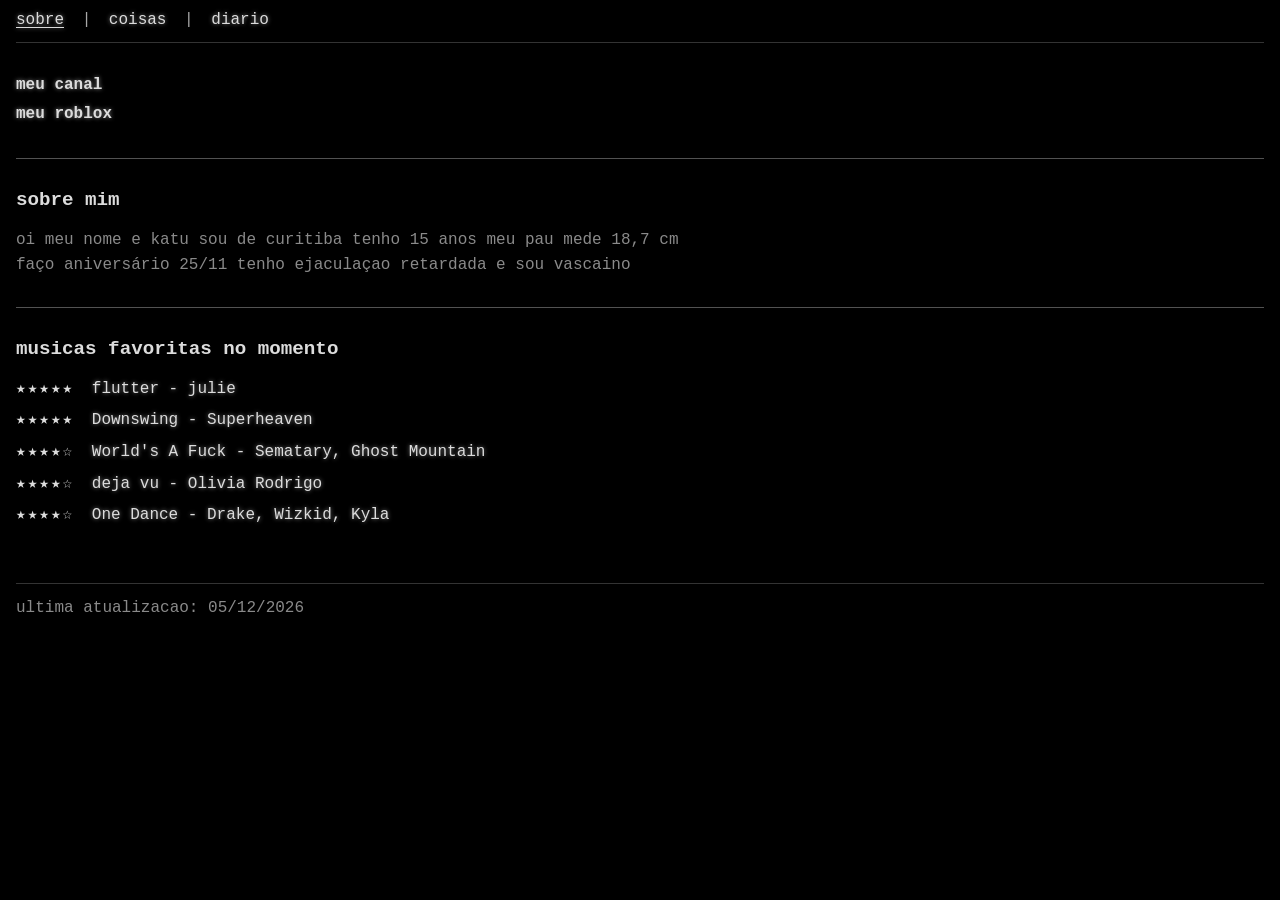
<file: index.html>
<!DOCTYPE html>
<html lang="pt-BR">
<head>
  <meta charset="UTF-8">
  <meta name="viewport" content="width=device-width, initial-scale=1">

  <!-- EDITE: título que aparece na aba do navegador -->
  <title>[ sobre ]</title>
  <meta name="description" content="">
  <meta property="og:title" content="">
  <meta property="og:description" content="">

  <link rel="icon" href="favicon.svg" type="image/svg+xml">
  <link rel="stylesheet" href="style.css">
</head>
<body>

  <header>
    <nav>
      <a href="index.html">sobre</a>
      <span class="sep">|</span>
      <a href="coisas.html">coisas</a>
      <span class="sep">|</span>
      <a href="diario.html">diario</a>
    </nav>
  </header>

  <main>

    <!-- LINKS (um por linha, em negrito) -->
    <section class="links">
      <a href="https://www.youtube.com/@whistIes">meu canal</a>
      <a href="https://www.roblox.com/users/2434752680/profile">meu roblox</a>
    </section>

    <section>
      <h2>sobre mim</h2>
      <p class="vazio"> oi meu nome e katu sou de curitiba tenho 15 anos meu pau mede 18,7 cm<br>
        faço aniversário 25/11 tenho ejaculaçao retardada e sou vascaino </p>
    </section>

 <section>
  <h2>musicas favoritas no momento</h2>
  <ul class="lista">
    <li>
      <span class="estrelas" data-nota="5"></span>
      <a href="https://open.spotify.com/track/5Pjvp4iXfHQRI9FfsFqbcA?si=f7eb815529b54315">flutter - julie</a>
    </li>
    <li>
      <span class="estrelas" data-nota="5"></span>
      <a href="https://open.spotify.com/track/46VR6QaKbWDH3mCoxu8yPU?si=0294c097261c459f">Downswing - Superheaven</a>
    </li>
    <li>
      <span class="estrelas" data-nota="4"></span>
      <a href="https://open.spotify.com/track/5mlOvoHmMorFm3eoAeLfPt?si=6c28f14d86784e35">World's A Fuck - Sematary, Ghost Mountain</a>
    </li>
    <li>
      <span class="estrelas" data-nota="4"></span>
      <a href="https://open.spotify.com/track/6HU7h9RYOaPRFeh0R3UeAr?si=80d6c48d31ab4ea7">deja vu - Olivia Rodrigo</a>
    </li>
    <li>
      <span class="estrelas" data-nota="4"></span>
      <a href="https://open.spotify.com/track/1zi7xx7UVEFkmKfv06H8x0?si=9ba9ba785c8144ca">One Dance - Drake, Wizkid, Kyla</a>
    </li>
  </ul>

  </main>

  <footer>
    <span class="vazio">ultima atualizacao: <span id="atualizado">12/11/2026</span></span>
  </footer>

  <script src="script.js"></script>
</body>
</html>
</file>
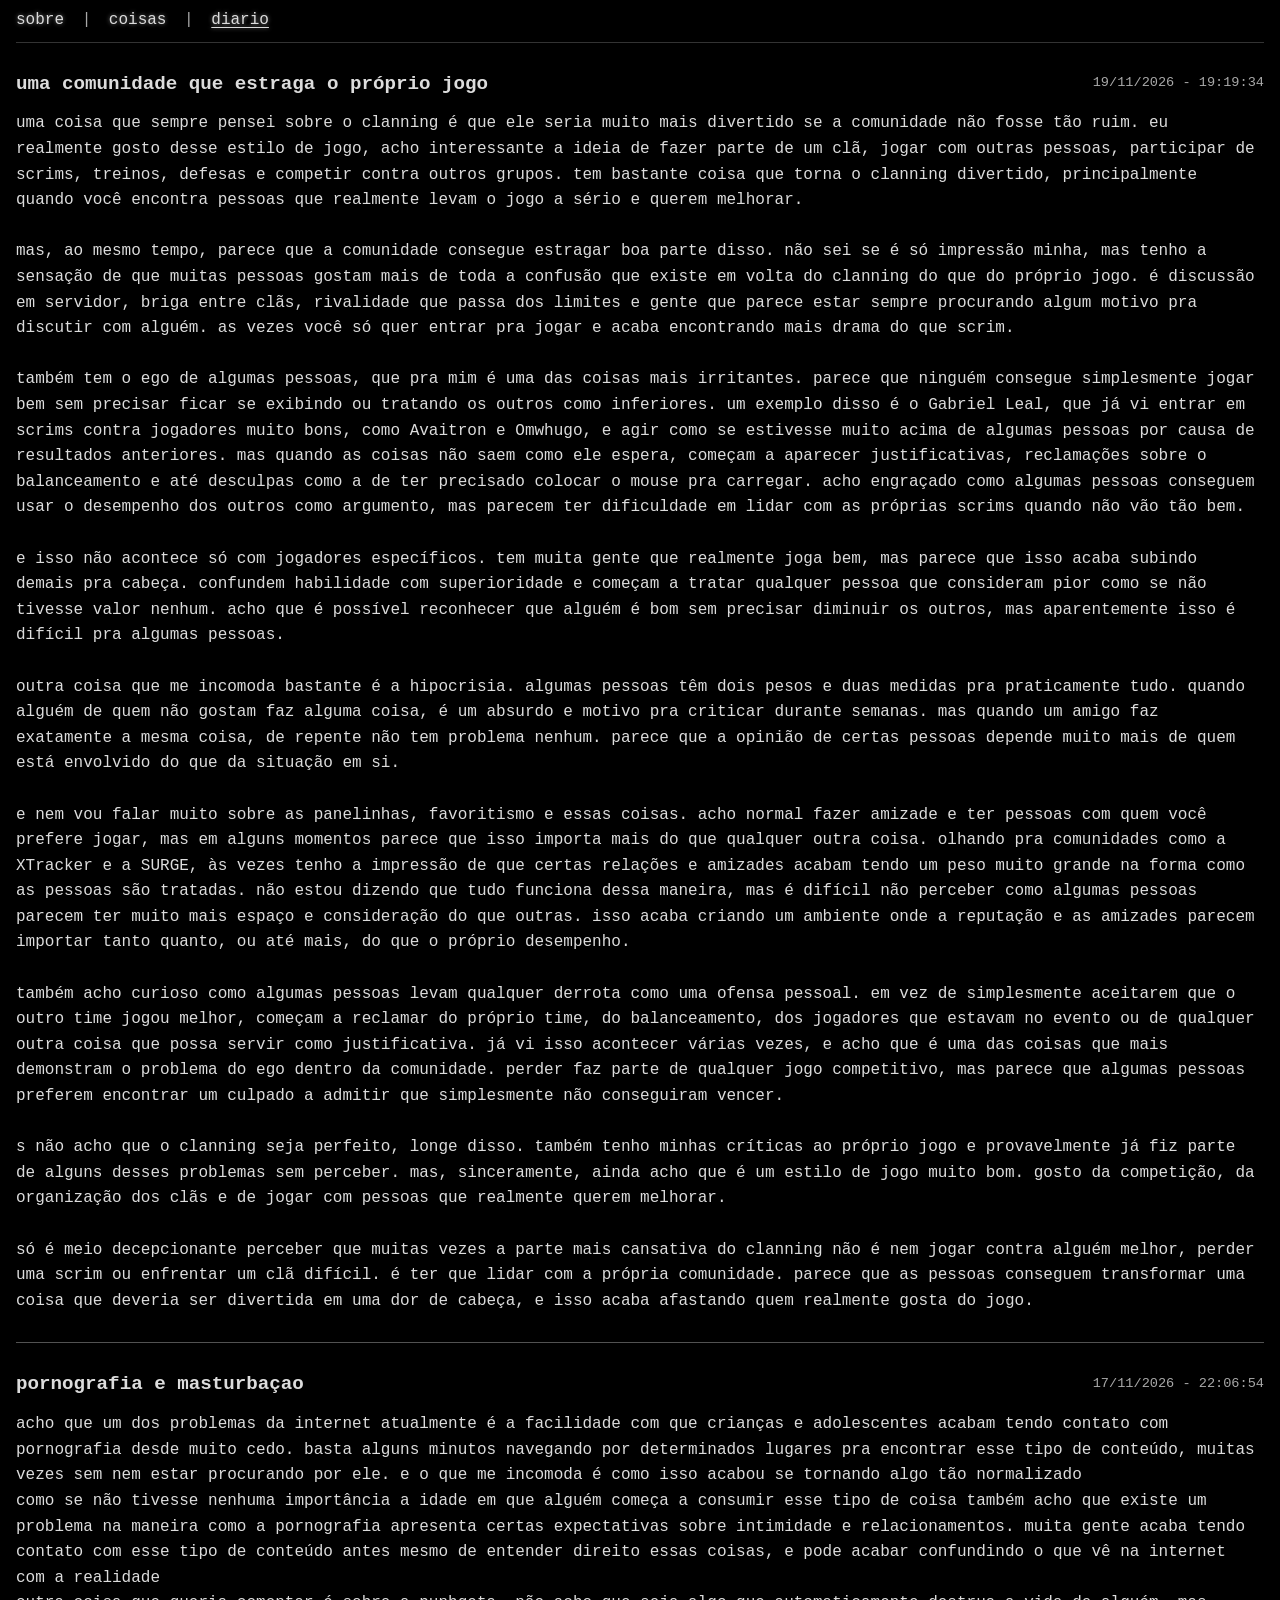
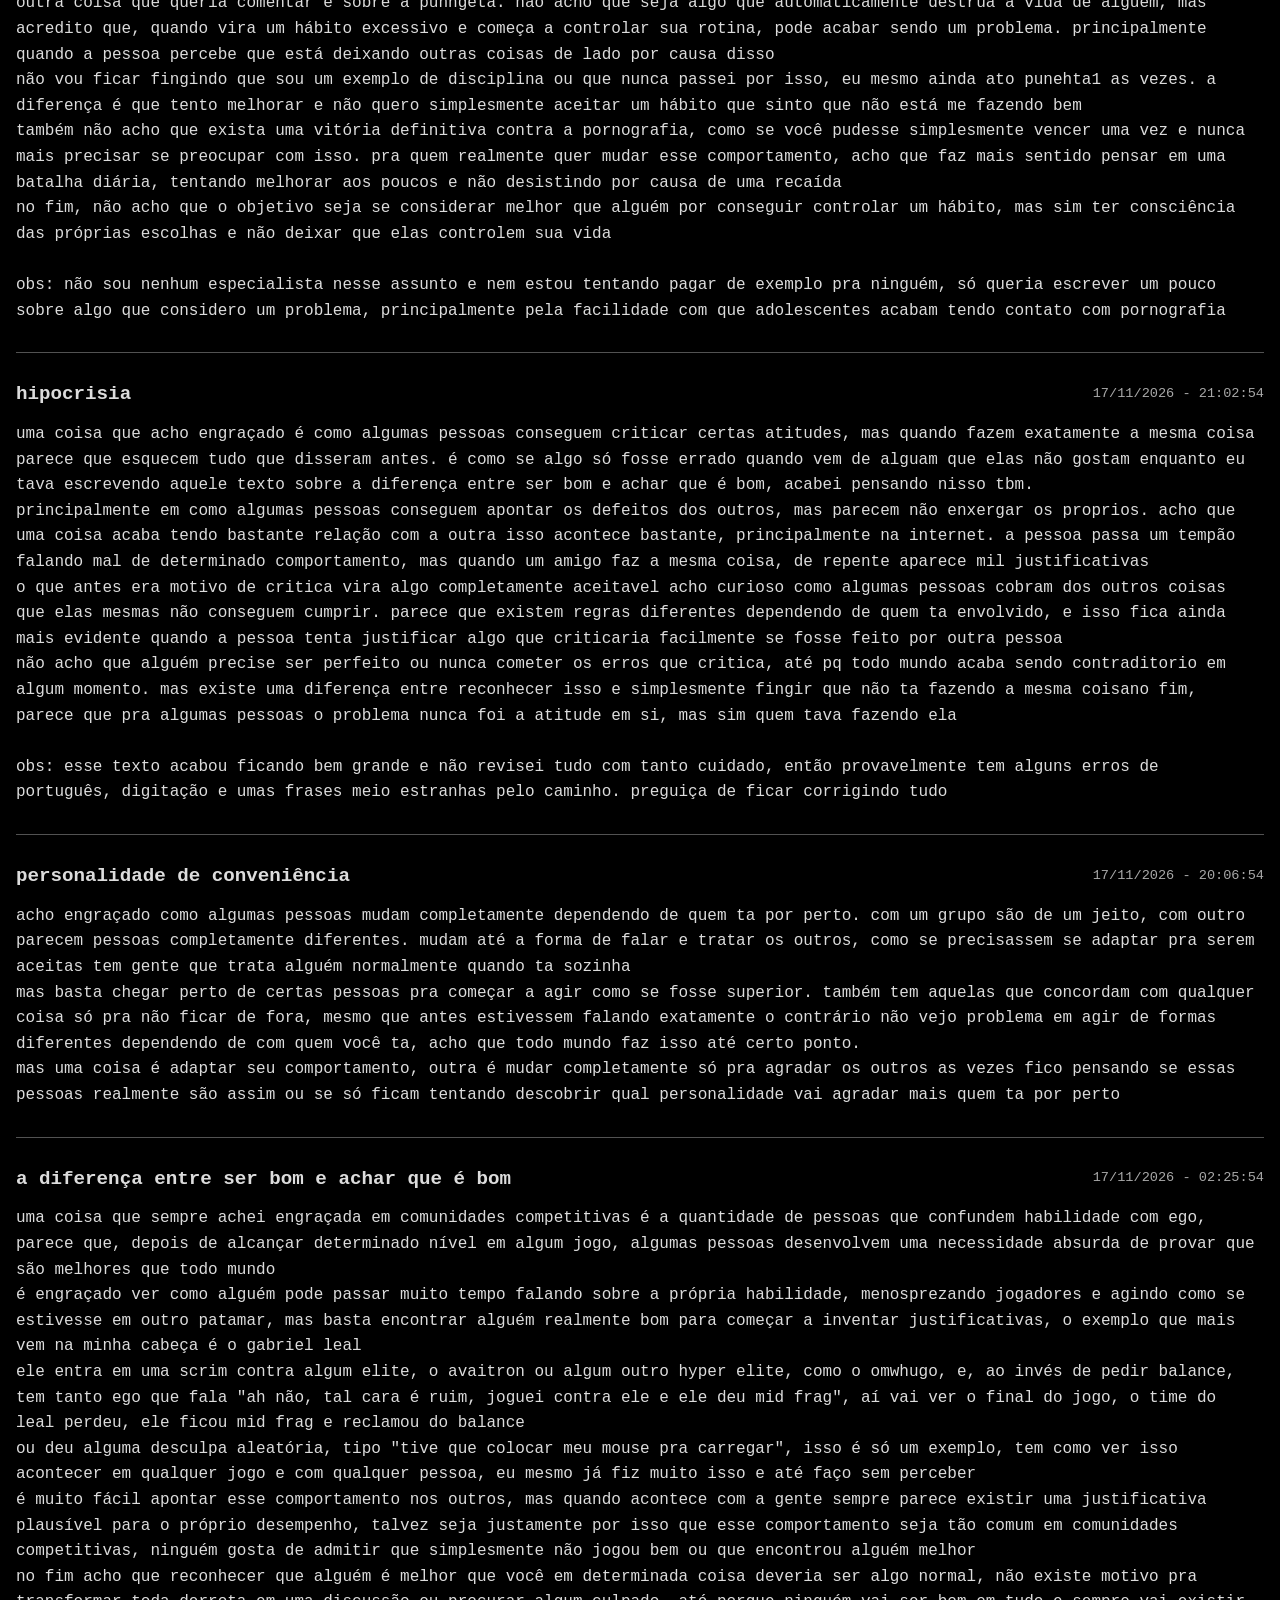
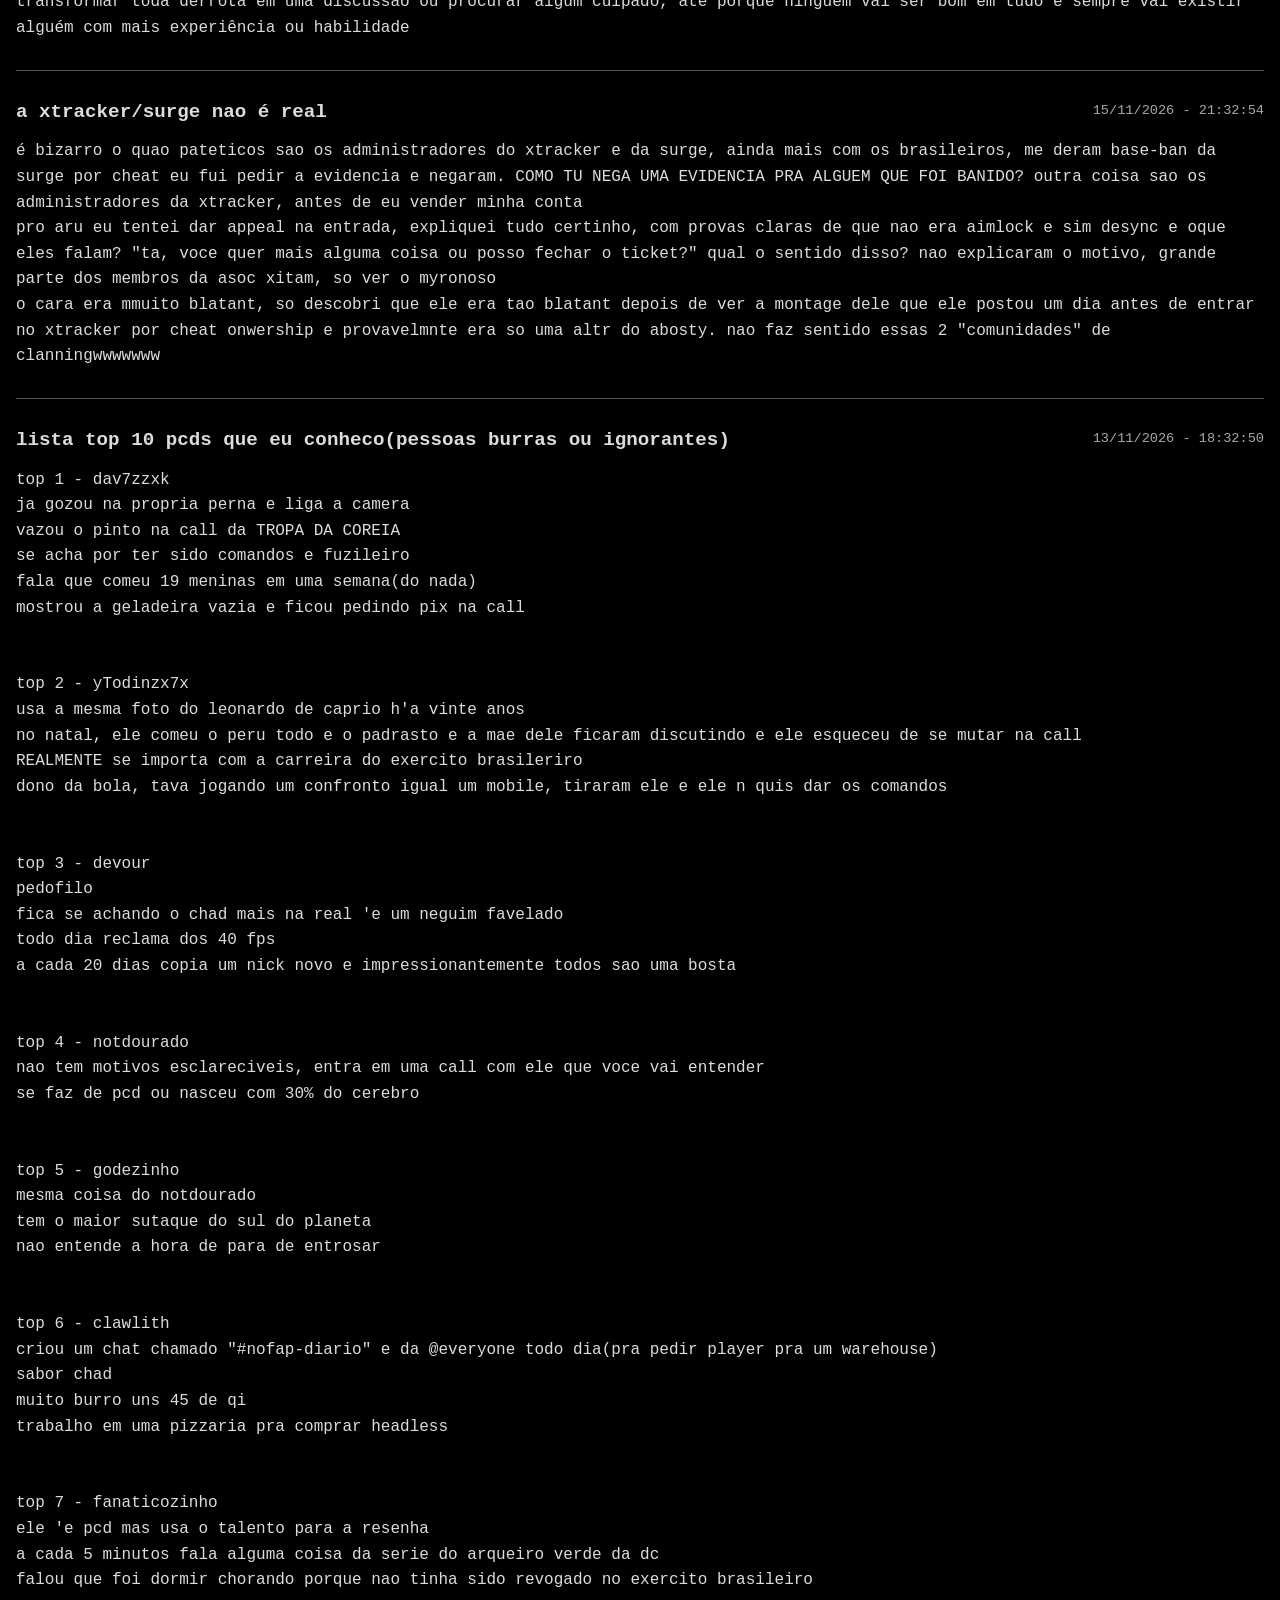
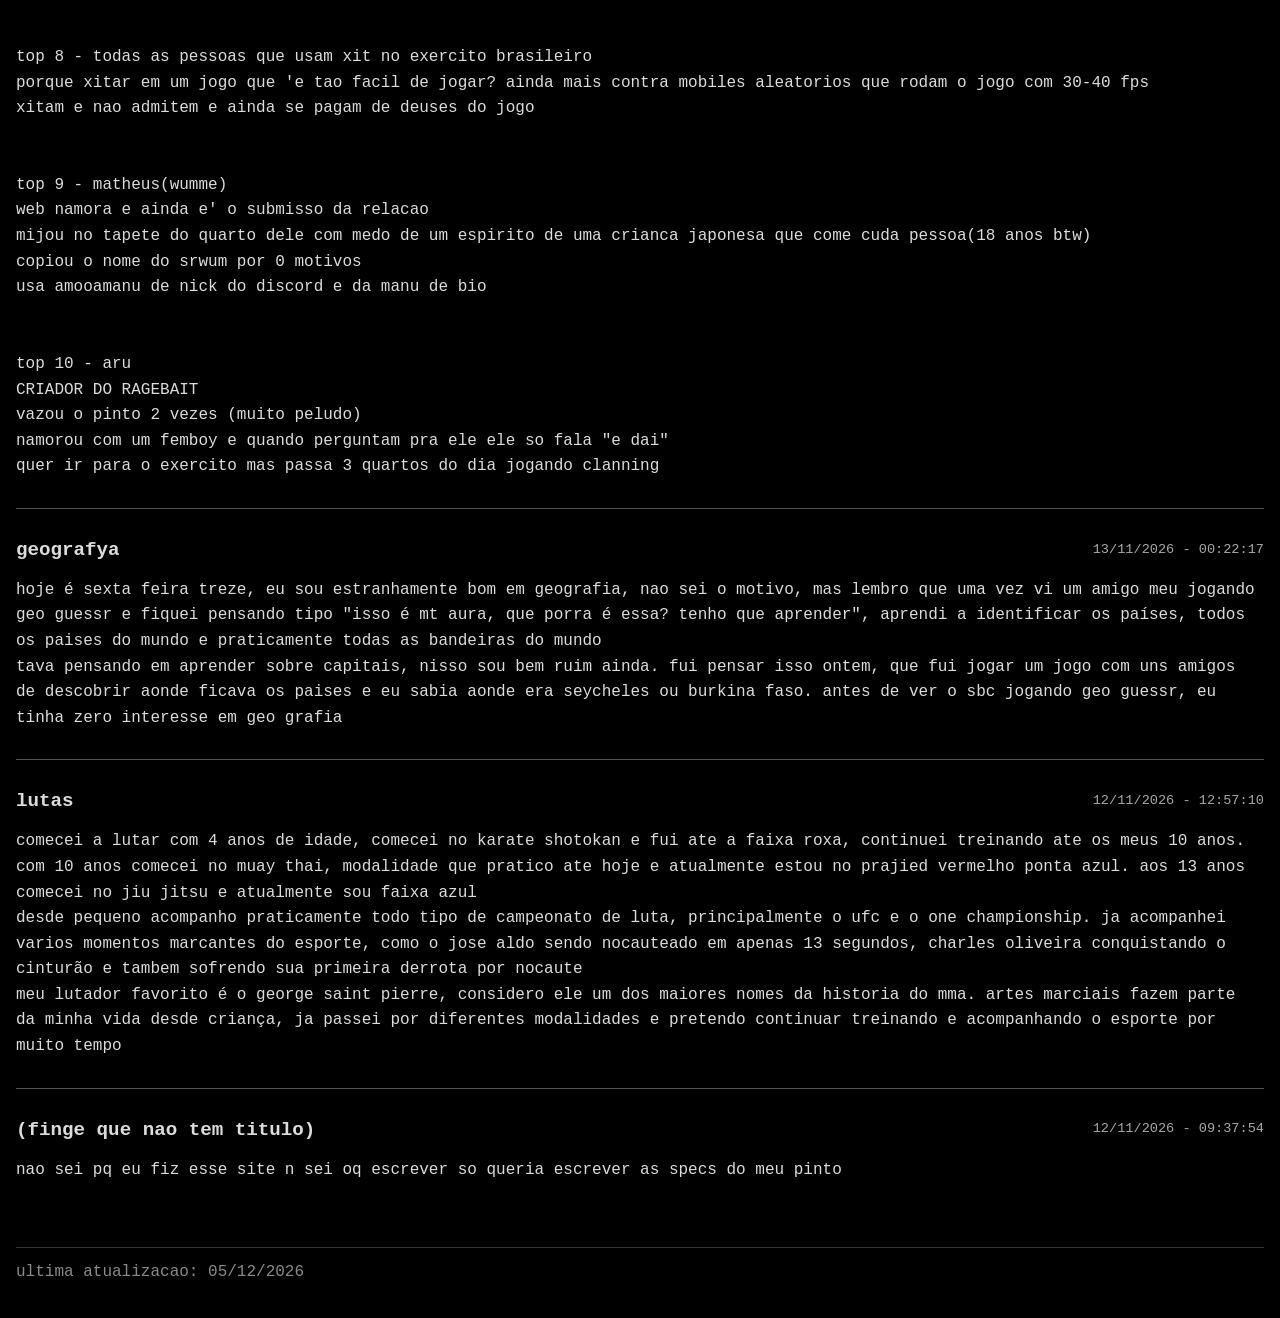
<file: diario.html>
<!DOCTYPE html>
<html lang="pt-BR">
<head>
  <meta charset="UTF-8">
  <meta name="viewport" content="width=device-width, initial-scale=1">

  <title>[ diario ]</title>
  <meta name="description" content="">

  <link rel="icon" href="favicon.svg" type="image/svg+xml">
  <link rel="stylesheet" href="style.css">
</head>
<body>

  <header>
    <nav>
      <a href="index.html">sobre</a>
      <span class="sep">|</span>
      <a href="coisas.html">coisas</a>
      <span class="sep">|</span>
      <a href="diario.html">diario</a>
    </nav>
  </header>

  <main>

 <section>
      <div class="topo">
        <h2>uma comunidade que estraga o próprio jogo</h2>
        <span class="data">19/11/2026 - 19:19:34</span>
      </div>
      <p>
uma coisa que sempre pensei sobre o clanning é que ele seria muito mais divertido se a comunidade não fosse tão ruim. eu realmente gosto desse estilo de jogo, acho interessante a ideia de fazer parte de um clã, jogar com outras pessoas, participar de scrims, treinos, defesas e competir contra outros grupos. tem bastante coisa que torna o clanning divertido, principalmente quando você encontra pessoas que realmente levam o jogo a sério e querem melhorar.<br>
        <br>
mas, ao mesmo tempo, parece que a comunidade consegue estragar boa parte disso. não sei se é só impressão minha, mas tenho a sensação de que muitas pessoas gostam mais de toda a confusão que existe em volta do clanning do que do próprio jogo. é discussão em servidor, briga entre clãs, rivalidade que passa dos limites e gente que parece estar sempre procurando algum motivo pra discutir com alguém. as vezes você só quer entrar pra jogar e acaba encontrando mais drama do que scrim.<br>
        <br>
também tem o ego de algumas pessoas, que pra mim é uma das coisas mais irritantes. parece que ninguém consegue simplesmente jogar bem sem precisar ficar se exibindo ou tratando os outros como inferiores. um exemplo disso é o Gabriel Leal, que já vi entrar em scrims contra jogadores muito bons, como Avaitron e Omwhugo, e agir como se estivesse muito acima de algumas pessoas por causa de resultados anteriores. mas quando as coisas não saem como ele espera, começam a aparecer justificativas, reclamações sobre o balanceamento e até desculpas como a de ter precisado colocar o mouse pra carregar. acho engraçado como algumas pessoas conseguem usar o desempenho dos outros como argumento, mas parecem ter dificuldade em lidar com as próprias scrims quando não vão tão bem.<br>
        <br>
e isso não acontece só com jogadores específicos. tem muita gente que realmente joga bem, mas parece que isso acaba subindo demais pra cabeça. confundem habilidade com superioridade e começam a tratar qualquer pessoa que consideram pior como se não tivesse valor nenhum. acho que é possível reconhecer que alguém é bom sem precisar diminuir os outros, mas aparentemente isso é difícil pra algumas pessoas.<br>
        <br>
outra coisa que me incomoda bastante é a hipocrisia. algumas pessoas têm dois pesos e duas medidas pra praticamente tudo. quando alguém de quem não gostam faz alguma coisa, é um absurdo e motivo pra criticar durante semanas. mas quando um amigo faz exatamente a mesma coisa, de repente não tem problema nenhum. parece que a opinião de certas pessoas depende muito mais de quem está envolvido do que da situação em si.<br>
        <br>
e nem vou falar muito sobre as panelinhas, favoritismo e essas coisas. acho normal fazer amizade e ter pessoas com quem você prefere jogar, mas em alguns momentos parece que isso importa mais do que qualquer outra coisa. olhando pra comunidades como a XTracker e a SURGE, às vezes tenho a impressão de que certas relações e amizades acabam tendo um peso muito grande na forma como as pessoas são tratadas. não estou dizendo que tudo funciona dessa maneira, mas é difícil não perceber como algumas pessoas parecem ter muito mais espaço e consideração do que outras. isso acaba criando um ambiente onde a reputação e as amizades parecem importar tanto quanto, ou até mais, do que o próprio desempenho.<br>
        <br>
também acho curioso como algumas pessoas levam qualquer derrota como uma ofensa pessoal. em vez de simplesmente aceitarem que o outro time jogou melhor, começam a reclamar do próprio time, do balanceamento, dos jogadores que estavam no evento ou de qualquer outra coisa que possa servir como justificativa. já vi isso acontecer várias vezes, e acho que é uma das coisas que mais demonstram o problema do ego dentro da comunidade. perder faz parte de qualquer jogo competitivo, mas parece que algumas pessoas preferem encontrar um culpado a admitir que simplesmente não conseguiram vencer.<br>
        <br>s
não acho que o clanning seja perfeito, longe disso. também tenho minhas críticas ao próprio jogo e provavelmente já fiz parte de alguns desses problemas sem perceber. mas, sinceramente, ainda acho que é um estilo de jogo muito bom. gosto da competição, da organização dos clãs e de jogar com pessoas que realmente querem melhorar.<br>
        <br>
só é meio decepcionante perceber que muitas vezes a parte mais cansativa do clanning não é nem jogar contra alguém melhor, perder uma scrim ou enfrentar um clã difícil. é ter que lidar com a própria comunidade. parece que as pessoas conseguem transformar uma coisa que deveria ser divertida em uma dor de cabeça, e isso acaba afastando quem realmente gosta do jogo.<br>
      </p>
    </section>
    
    <section>
      <div class="topo">
        <h2>pornografia e masturbaçao</h2>
        <span class="data">17/11/2026 - 22:06:54</span>
      </div>
      <p>
acho que um dos problemas da internet atualmente é a facilidade com que crianças e adolescentes acabam tendo contato com pornografia desde muito cedo. basta alguns minutos navegando por determinados lugares pra encontrar esse tipo de conteúdo, muitas vezes sem nem estar procurando por ele. e o que me incomoda é como isso acabou se tornando algo tão normalizado<br> 
como se não tivesse nenhuma importância a idade em que alguém começa a consumir esse tipo de coisa também acho que existe um problema na maneira como a pornografia apresenta certas expectativas sobre intimidade e relacionamentos. muita gente acaba tendo contato com esse tipo de conteúdo antes mesmo de entender direito essas coisas, e pode acabar confundindo o que vê na internet com a realidade<br>
outra coisa que queria comentar é sobre a punhgeta. não acho que seja algo que automaticamente destrua a vida de alguém, mas acredito que, quando vira um hábito excessivo e começa a controlar sua rotina, pode acabar sendo um problema. principalmente quando a pessoa percebe que está deixando outras coisas de lado por causa disso<br>
não vou ficar fingindo que sou um exemplo de disciplina ou que nunca passei por isso, eu mesmo ainda ato punehta1 as vezes. a diferença é que tento melhorar e não quero simplesmente aceitar um hábito que sinto que não está me fazendo bem<br>
também não acho que exista uma vitória definitiva contra a pornografia, como se você pudesse simplesmente vencer uma vez e nunca mais precisar se preocupar com isso. pra quem realmente quer mudar esse comportamento, acho que faz mais sentido pensar em uma batalha diária, tentando melhorar aos poucos e não desistindo por causa de uma recaída<br>
no fim, não acho que o objetivo seja se considerar melhor que alguém por conseguir controlar um hábito, mas sim ter consciência das próprias escolhas e não deixar que elas controlem sua vida<br>
        <br>
obs: não sou nenhum especialista nesse assunto e nem estou tentando pagar de exemplo pra ninguém, só queria escrever um pouco sobre algo que considero um problema, principalmente pela facilidade com que adolescentes acabam tendo contato com pornografia<br>
      </p>
    </section>
    
        <section>
      <div class="topo">
        <h2>hipocrisia</h2>
        <span class="data">17/11/2026 - 21:02:54</span>
      </div>
      <p>
uma coisa que acho engraçado é como algumas pessoas conseguem criticar certas atitudes, mas quando fazem exatamente a mesma coisa parece que esquecem tudo que disseram antes. é como se algo só fosse errado quando vem de alguam que elas não gostam enquanto eu tava escrevendo aquele texto sobre a diferença entre ser bom e achar que é bom, acabei pensando nisso tbm.<br>
principalmente em como algumas pessoas conseguem apontar os defeitos dos outros, mas parecem não enxergar os proprios. acho que uma coisa acaba tendo bastante relação com a outra isso acontece bastante, principalmente na internet. a pessoa passa um tempão falando mal de determinado comportamento, mas quando um amigo faz a mesma coisa, de repente aparece mil justificativas<br>
o que antes era motivo de critica vira algo completamente aceitavel acho curioso como algumas pessoas cobram dos outros coisas que elas mesmas não conseguem cumprir. parece que existem regras diferentes dependendo de quem ta envolvido, e isso fica ainda mais evidente quando a pessoa tenta justificar algo que criticaria facilmente se fosse feito por outra pessoa<br>
não acho que alguém precise ser perfeito ou nunca cometer os erros que critica, até pq todo mundo acaba sendo contraditorio em algum momento. mas existe uma diferença entre reconhecer isso e simplesmente fingir que não ta fazendo a mesma coisano fim, parece que pra algumas pessoas o problema nunca foi a atitude em si, mas sim quem tava fazendo ela<br>
        <br>
obs: esse texto acabou ficando bem grande e não revisei tudo com tanto cuidado, então provavelmente tem alguns erros de português, digitação e umas frases meio estranhas pelo caminho. preguiça de ficar corrigindo tudo<br>
      </p>
    </section>
    
     <section>
      <div class="topo">
        <h2>personalidade de conveniência</h2>
        <span class="data">17/11/2026 - 20:06:54</span>
      </div>
      <p>
acho engraçado como algumas pessoas mudam completamente dependendo de quem ta por perto. com um grupo são de um jeito, com outro parecem pessoas completamente diferentes. mudam até a forma de falar e tratar os outros, como se precisassem se adaptar pra serem aceitas tem gente que trata alguém normalmente quando ta sozinha<br>
mas basta chegar perto de certas pessoas pra começar a agir como se fosse superior. também tem aquelas que concordam com qualquer coisa só pra não ficar de fora, mesmo que antes estivessem falando exatamente o contrário não vejo problema em agir de formas diferentes dependendo de com quem você ta, acho que todo mundo faz isso até certo ponto.<br>
mas uma coisa é adaptar seu comportamento, outra é mudar completamente só pra agradar os outros as vezes fico pensando se essas pessoas realmente são assim ou se só ficam tentando descobrir qual personalidade vai agradar mais quem ta por perto<br>
      </p>
    </section>
    
      <section>
      <div class="topo">
        <h2>a diferença entre ser bom e achar que é bom</h2>
        <span class="data">17/11/2026 - 02:25:54</span>
      </div>
      <p>
uma coisa que sempre achei engraçada em comunidades competitivas é a quantidade de pessoas que confundem habilidade com ego, parece que, depois de alcançar determinado nível em algum jogo, algumas pessoas desenvolvem uma necessidade absurda de provar que são melhores que todo mundo<br>
é engraçado ver como alguém pode passar muito tempo falando sobre a própria habilidade, menosprezando jogadores e agindo como se estivesse em outro patamar, mas basta encontrar alguém realmente bom para começar a inventar justificativas, o exemplo que mais vem na minha cabeça é o gabriel leal<br>
ele entra em uma scrim contra algum elite, o avaitron ou algum outro hyper elite, como o omwhugo, e, ao invés de pedir balance, tem tanto ego que fala "ah não, tal cara é ruim, joguei contra ele e ele deu mid frag", aí vai ver o final do jogo, o time do leal perdeu, ele ficou mid frag e reclamou do balance<br>
ou deu alguma desculpa aleatória, tipo "tive que colocar meu mouse pra carregar", isso é só um exemplo, tem como ver isso acontecer em qualquer jogo e com qualquer pessoa, eu mesmo já fiz muito isso e até faço sem perceber<br>
é muito fácil apontar esse comportamento nos outros, mas quando acontece com a gente sempre parece existir uma justificativa plausível para o próprio desempenho, talvez seja justamente por isso que esse comportamento seja tão comum em comunidades competitivas, ninguém gosta de admitir que simplesmente não jogou bem ou que encontrou alguém melhor<br>
no fim acho que reconhecer que alguém é melhor que você em determinada coisa deveria ser algo normal, não existe motivo pra transformar toda derrota em uma discussão ou procurar algum culpado, até porque ninguém vai ser bom em tudo e sempre vai existir alguém com mais experiência ou habilidade<br>
      </p>
    </section>
    
    <section>
      <div class="topo">
        <h2>a xtracker/surge nao é real</h2>
        <span class="data">15/11/2026 - 21:32:54</span>
      </div>
      <p>
é bizarro o quao pateticos sao os administradores do xtracker e da surge, ainda mais com os brasileiros, me deram base-ban da surge por cheat eu fui pedir a evidencia e negaram. COMO TU NEGA UMA EVIDENCIA PRA ALGUEM QUE FOI BANIDO? outra coisa sao os administradores da xtracker, antes de eu vender minha conta<br>
pro aru eu tentei dar appeal na entrada, expliquei tudo certinho, com provas claras de que nao era aimlock e sim desync e oque eles falam? "ta, voce quer mais alguma coisa ou posso fechar o ticket?" qual o sentido disso? nao explicaram o motivo, grande parte dos membros da asoc xitam, so ver o myronoso<br>
o cara era mmuito blatant, so descobri que ele era tao blatant depois de ver a montage dele que ele postou um dia antes de entrar no xtracker por cheat onwership e provavelmnte era so uma altr do abosty. nao faz sentido essas 2 "comunidades" de clanningwwwwwww
      </p>
    </section>
    
    <section>
      <div class="topo">
        <h2>lista top 10 pcds que eu conheco(pessoas burras ou ignorantes)</h2>
        <span class="data">13/11/2026 - 18:32:50</span>
      </div>
      <p>
    top 1 - dav7zzxk<br>
ja gozou na propria perna e liga a camera <br>
vazou o pinto na call da TROPA DA COREIA <br>
se acha por ter sido comandos e fuzileiro <br>
fala que comeu 19 meninas em uma semana(do nada) <br>
mostrou a geladeira vazia e ficou pedindo pix na call<br>
        <br>
        <br>
    top 2 - yTodinzx7x<br>
usa a mesma foto do leonardo de caprio h'a vinte anos<br>
no natal, ele comeu o peru todo e o padrasto e a mae dele ficaram discutindo e ele esqueceu de se mutar na call <br>
REALMENTE se importa com a carreira do exercito brasileriro<br>
dono da bola, tava jogando um confronto igual um mobile, tiraram ele e ele n quis dar os comandos<br>
        <br>
        <br>
    top 3 - devour<br>
pedofilo<br>
fica se achando o chad mais na real 'e um neguim favelado<br>
todo dia reclama dos 40 fps<br>
a cada 20 dias copia um nick novo e impressionantemente todos sao uma bosta<br>
        <br>
        <br>
    top 4 - notdourado<br>
nao tem motivos esclareciveis, entra em uma call com ele que voce vai entender<br>
se faz de pcd ou nasceu com 30% do cerebro<br>
        <br>
        <br>
    top 5 - godezinho<br>
mesma coisa do notdourado<br>
tem o maior sutaque do sul do planeta<br>
nao entende a hora de para de entrosar <br>
        <br>
        <br>
    top 6 - clawlith<br>
criou um chat chamado "#nofap-diario" e da @everyone todo dia(pra pedir player pra um warehouse)<br>
sabor chad<br>
muito burro uns 45 de qi<br>
trabalho em uma pizzaria pra comprar headless<br>
        <br>
        <br>
    top 7 - fanaticozinho<br>
ele 'e pcd mas usa o talento para a resenha<br>
a cada 5 minutos fala alguma coisa da serie do arqueiro verde da dc<br>
falou que foi dormir chorando porque nao tinha sido revogado no exercito brasileiro<br>
        <br>
        <br>
    top 8 - todas as pessoas que usam xit no exercito brasileiro <br>
porque xitar em um jogo que 'e tao facil de jogar? ainda mais contra mobiles aleatorios que rodam o jogo com 30-40 fps<br>
xitam e nao admitem e ainda se pagam de deuses do jogo<br>
        <br>
        <br>
    top 9 - matheus(wumme)<br>
web namora e ainda e' o submisso da relacao<br>
mijou no tapete do quarto dele com medo de um espirito de uma crianca japonesa que come cuda pessoa(18 anos btw)<br>
copiou o nome do srwum por 0 motivos<br>
usa amooamanu de nick do discord e da manu de bio<br>
        <br>
        <br>
    top 10 - aru <br>
CRIADOR DO RAGEBAIT<br>
vazou o pinto 2 vezes (muito peludo)<br>
namorou com um femboy e quando perguntam pra ele ele so fala "e dai"<br>
quer ir para o exercito mas passa 3 quartos do dia jogando clanning<br>
      </p>
    </section>

    <section>
      <div class="topo">
        <h2>geografya</h2>
        <span class="data">13/11/2026 - 00:22:17</span>
      </div>
      <p>
     hoje é sexta feira treze, eu sou estranhamente bom em geografia, nao sei o motivo, mas lembro que uma vez vi um amigo meu jogando geo guessr e fiquei pensando tipo "isso é mt aura, que porra é essa? tenho que aprender", aprendi a identificar os países, todos os paises do mundo e praticamente todas as bandeiras do mundo<br>
      tava pensando em aprender sobre capitais, nisso sou bem ruim ainda. fui pensar isso ontem, que fui jogar um jogo com uns amigos de descobrir aonde ficava os paises e eu sabia aonde era seycheles ou burkina faso. antes de ver o sbc jogando geo guessr, eu tinha zero interesse em geo grafia
      </p>
    </section>

    <section>
      <div class="topo">
        <h2>lutas</h2>
        <span class="data">12/11/2026 - 12:57:10</span>
      </div>
      <p>
      comecei a lutar com 4 anos de idade, comecei no karate shotokan e fui ate a faixa roxa, continuei treinando ate os meus 10 anos. com 10 anos comecei no muay thai, modalidade que pratico ate hoje e atualmente estou no prajied vermelho ponta azul. aos 13 anos comecei no jiu jitsu e atualmente sou faixa azul<br>
        desde pequeno acompanho praticamente todo tipo de campeonato de luta, principalmente o ufc e o one championship. ja acompanhei varios momentos marcantes do esporte, como o jose aldo sendo nocauteado em apenas 13 segundos, charles oliveira conquistando o cinturão e tambem sofrendo sua primeira derrota por nocaute<br>
        meu lutador favorito é o george saint pierre, considero ele um dos maiores nomes da historia do mma. artes marciais fazem parte da minha vida desde criança, ja passei por diferentes modalidades e pretendo continuar treinando e acompanhando o esporte por muito tempo
      </p>
    </section>

    <section>
      <div class="topo">
        <h2>(finge que nao tem titulo)</h2>
        <span class="data">12/11/2026 - 09:37:54</span>
      </div>
      <p>
nao sei pq eu fiz esse site n sei oq escrever so queria escrever as specs do meu pinto
      </p>
    </section>

  </main>

  <footer>
    <span class="vazio">ultima atualizacao: <span id="atualizado">--/--/----</span></span>
  </footer>

  <script src="script.js"></script>
</body>
</html>
</file>
<file: style.css>
/* ===== Variáveis (fáceis de alterar) ===== */
:root {
  --fundo: #000;
  --texto: #dcdcdc;
  --texto-suave: #a8a8a8;
  --placeholder: #8a8a8a;
  --linha: #333;
  --separador: rgba(255, 255, 255, 0.32); /* intensidade da barra entre entradas */
  --glow: rgba(230, 230, 230, 0.55);
  --fonte: ui-monospace, "SF Mono", "Cascadia Mono", Menlo, Consolas,
           "Liberation Mono", "DejaVu Sans Mono", monospace;
  --tamanho: 16px;
  --altura-linha: 1.6;
}

/* ===== Base ===== */
* {
  box-sizing: border-box;
  animation: none !important;
  transition: none !important;
  box-shadow: none !important;
}

html {
  background: var(--fundo);
  -webkit-text-size-adjust: 100%;
}

body {
  margin: 0;
  padding: 0 16px;
  background: var(--fundo);
  color: var(--texto);
  font-family: var(--fonte);
  font-size: var(--tamanho);
  line-height: var(--altura-linha);
  text-rendering: optimizeLegibility;
  -webkit-font-smoothing: antialiased;
  -moz-osx-font-smoothing: grayscale;
}

/* ===== Links com glow ===== */
a {
  color: var(--texto);
  text-decoration: none;
  text-shadow: 0 0 4px var(--glow);
}

a:hover,
a:focus-visible {
  text-decoration: underline;
  text-underline-offset: 3px;
  text-shadow: 0 0 6px var(--glow), 0 0 12px var(--glow);
}

/* ===== Cabeçalho / navegação ===== */
header {
  padding: 8px 0;
  border-bottom: 1px solid var(--linha);
}

nav .sep {
  color: var(--texto-suave);
  margin: 0 8px;
}

nav a.atual {
  text-decoration: underline;
  text-underline-offset: 3px;
}

/* ===== Conteúdo (largura total) ===== */
main {
  padding: 0 0 48px;
}

section {
  margin-top: 40px;
}

section:first-child {
  margin-top: 28px;
}

h2 {
  margin: 0 0 14px;
  font-size: 1.2em;
  line-height: 1.4;
  font-weight: bold;
  color: var(--texto);
}

p {
  margin: 0 0 1em;
  color: var(--texto);
}

/* ===== Separador entre as entradas (barra cinza transparente) ===== */
main section + section {
  margin-top: 28px;
  padding-top: 28px;
  border-top: 1px solid var(--separador);
}

/* ===== Bloco de links ===== */
.links a {
  display: block;
  font-weight: bold;
  padding: 2px 0;
}

/* ===== Listas ===== */
.lista {
  list-style: none;
  margin: 0;
  padding: 0;
}

.lista li {
  margin-bottom: 6px;
}

.estrelas {
  letter-spacing: 2px;
  margin-right: 8px;
}

/* ===== Lista com ícones ===== */
.itens {
  list-style: none;
  margin: 0;
  padding: 0;
}

.itens li {
  display: flex;
  align-items: center;
  gap: 10px;
  margin-bottom: 6px;
}

.itens img {
  width: 18px;
  height: 18px;
  object-fit: contain;
}

/* ===== Diário (título à esquerda, data à direita) ===== */
.topo {
  display: flex;
  justify-content: space-between;
  align-items: flex-start;
  flex-wrap: wrap;          /* no celular a data desce para baixo do título */
  gap: 0 16px;
}

.topo h2 {
  margin: 0 0 14px;
}

.topo .data {
  margin-top: 0.2em;
  font-size: 0.85rem;
  line-height: 1.4;
  color: var(--texto-suave);
  text-shadow: none;
  white-space: nowrap;
}

/* ===== Espaços reservados discretos ===== */
.vazio {
  color: var(--placeholder);
}

/* ===== Rodapé ===== */
footer {
  padding: 12px 0 32px;
  border-top: 1px solid var(--linha);
  color: var(--placeholder);
}

/* ===== Celulares ===== */
@media (max-width: 600px) {
  h2 {
    font-size: 1.15em;
  }

  main section + section {
    margin-top: 24px;
    padding-top: 24px;
  }
}
</file>
